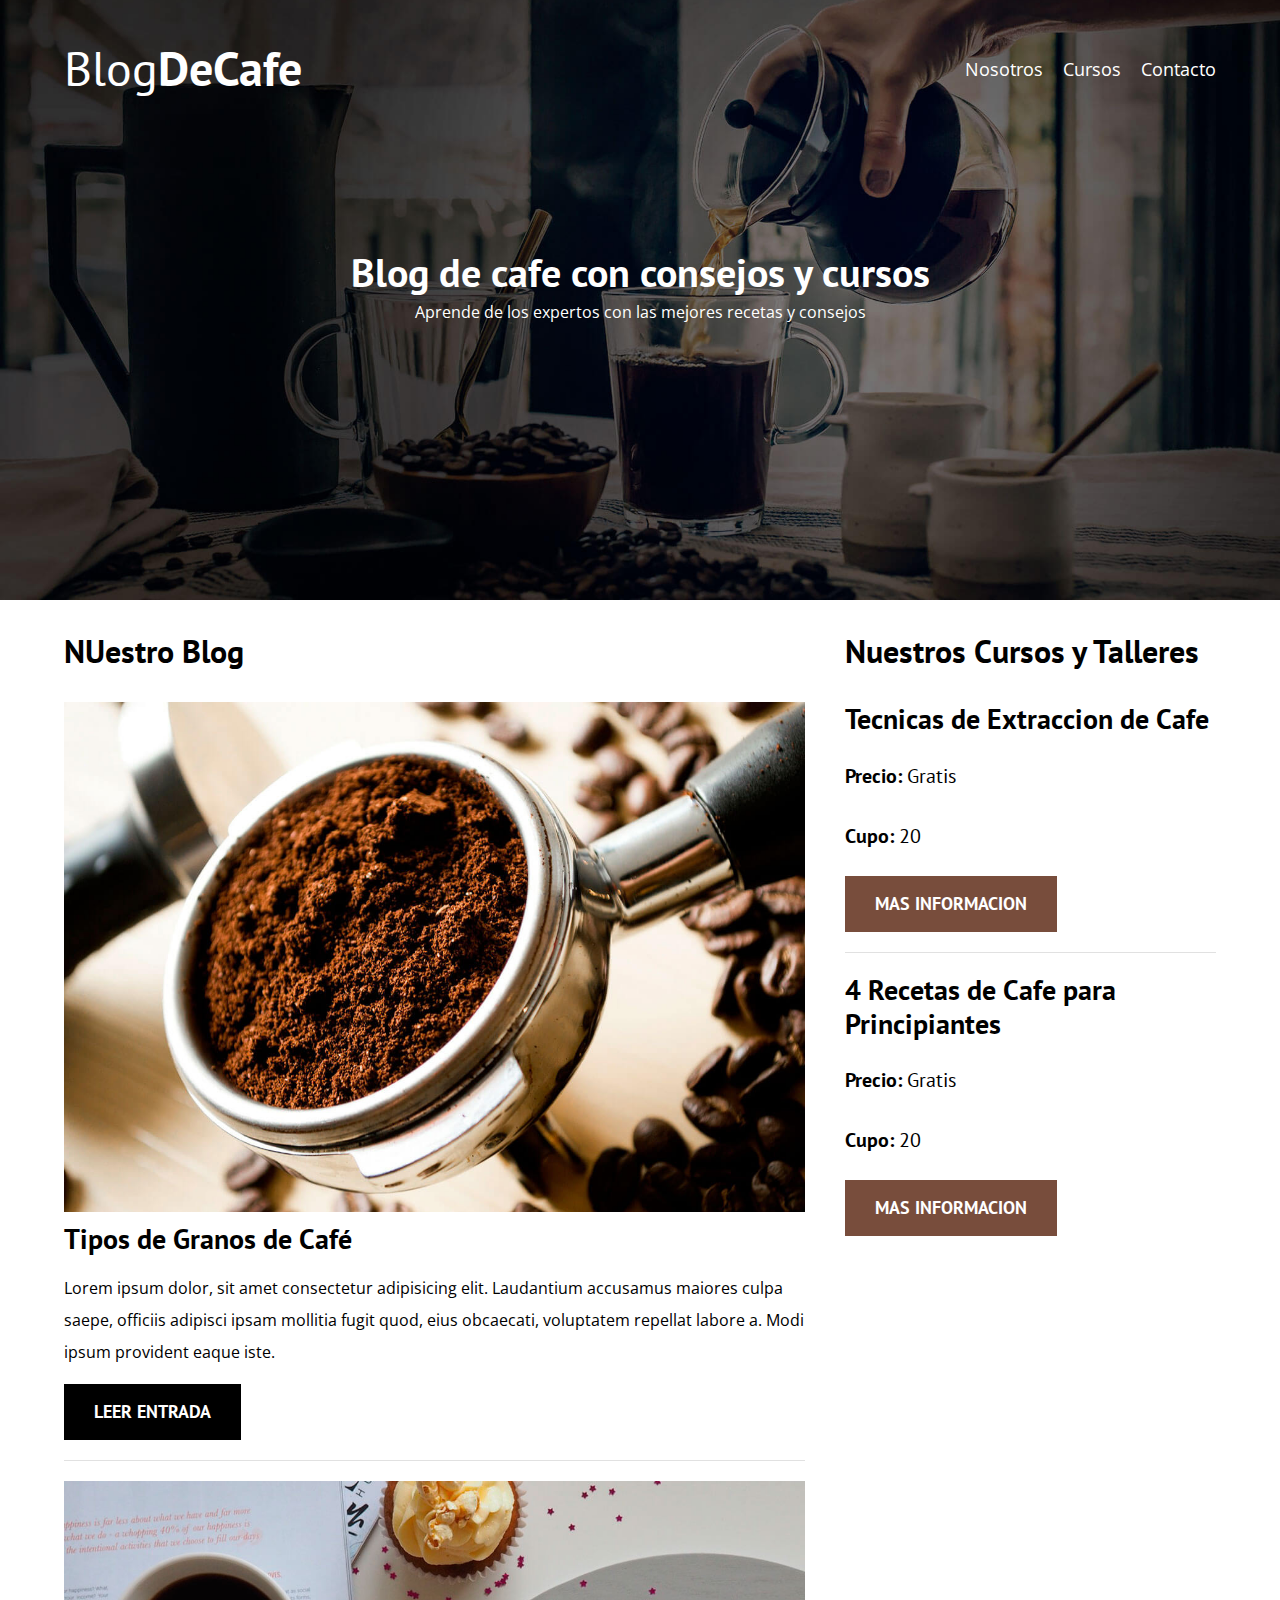
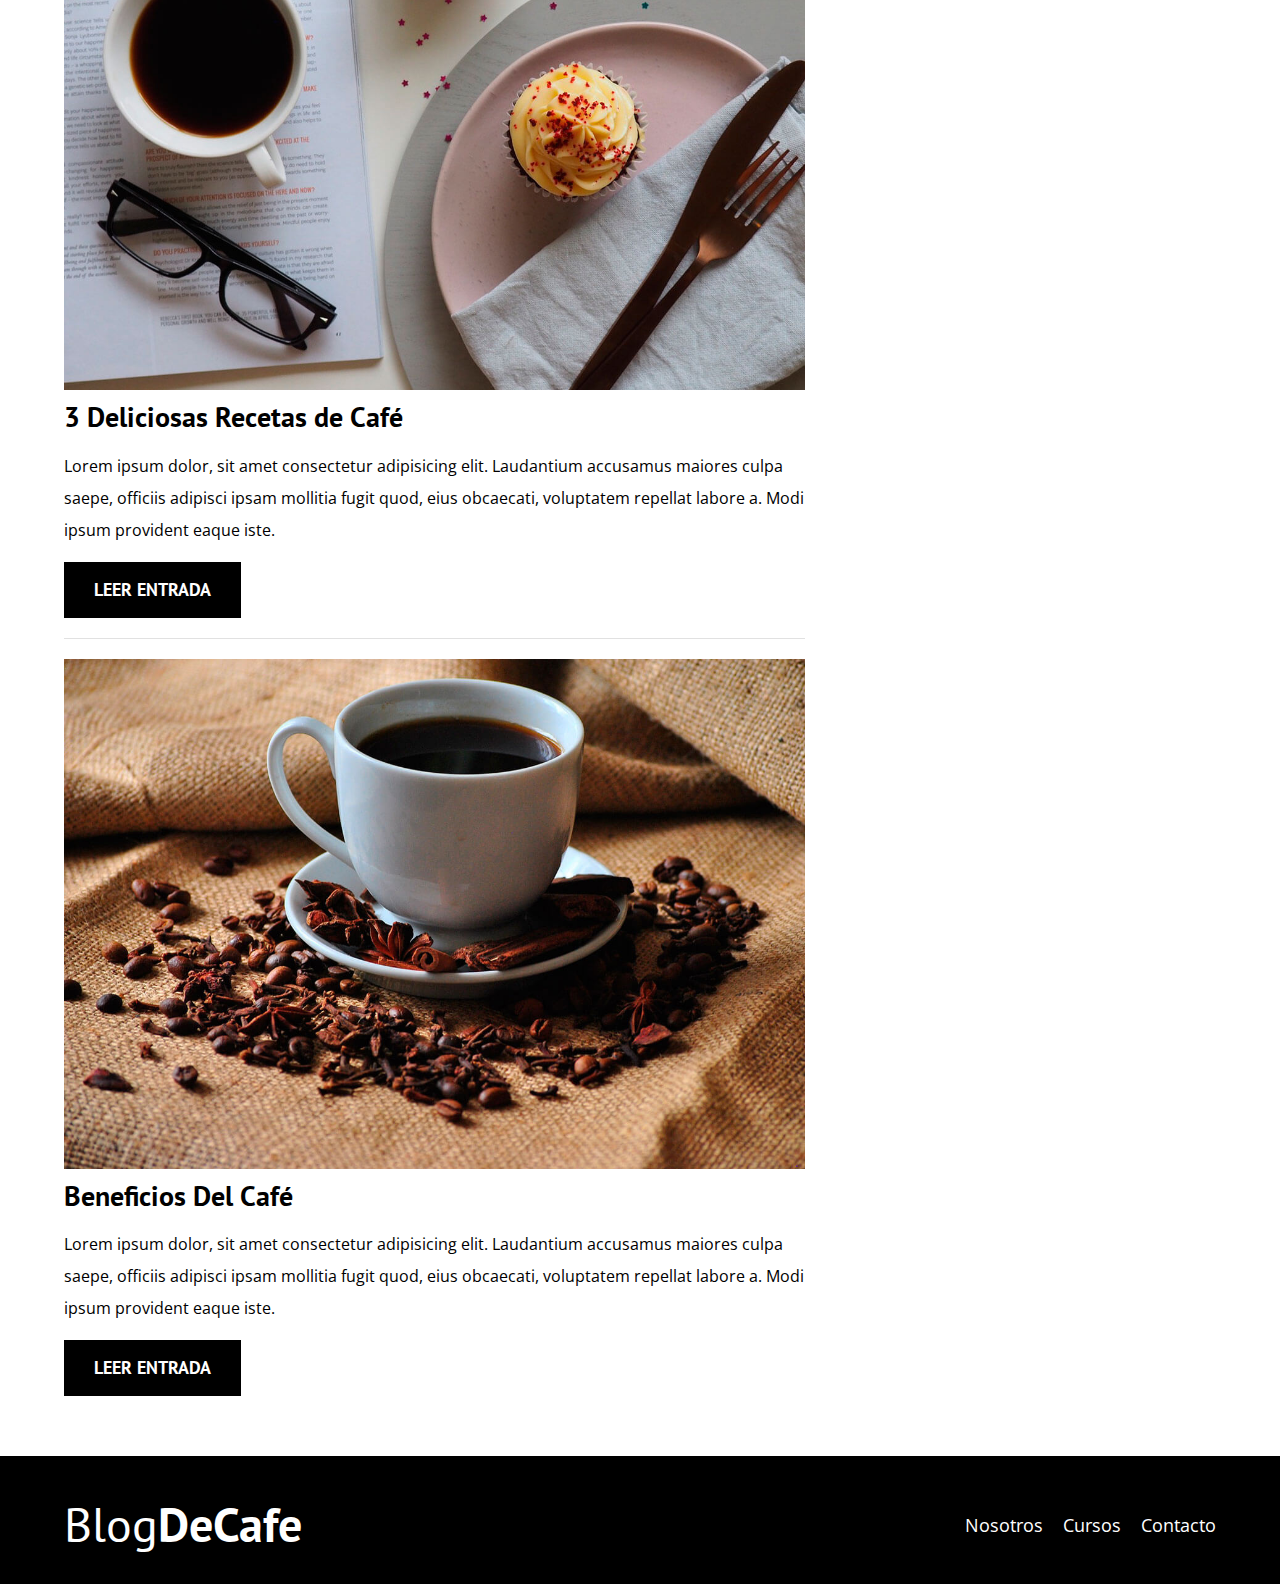
<file: Proyecto 3/index.html>
<!DOCTYPE html>
<hx5i9tml lang="en">
<head>
    <meta charset="UTF-8">
    <meta http-equiv="X-UA-Compatible" content="IE=edge">
    <meta name="viewport" content="width=device-width, initial-scale=1.0">
    <title>BlogDeCafe</title>
    <link rel="stylesheet" href="../normalizacion.css">
    <link rel="preconnect" href="https://fonts.googleapis.com">
    <link rel="preconnect" href="https://fonts.gstatic.com" crossorigin>
    <link href="https://fonts.googleapis.com/css2?family=Open+Sans&family=PT+Sans:wght@400;700&display=swap" rel="stylesheet"> 
    <link rel="stylesheet" href="css/style.css">
</head>
<body>
    <header class="header">
        <div class="contenedor">
            <div class="barra">
                <a href="index.html" class="logo">
                    <h1 class="logo__nombre no-margin centrar-texto">Blog<span class="logo__bold">DeCafe</span></h1>
                </a>

                <nav class="navegacion">
                    <a href="nosotros.html" class="navegacion__enlace">Nosotros</a>
                    <a href="cursos.html" class="navegacion__enlace">Cursos</a>
                    <a href="contacto.html" class="navegacion__enlace">Contacto</a>
                </nav>
            </div>
        </div>
        <div class="header_texto">
            <h2 class="no-margin">Blog de cafe con consejos y cursos</h2>
            <p class="no-margin">Aprende de los expertos con las mejores recetas y consejos</p>
        </div>
    </header>

    <div class="contenedor contenido-principal">
        <main class="blog">
            <h3>NUestro Blog</h3>

            <article class="entrada">
                <div class="entrada__imagen">
                    <img src="img/blog1.jpg" alt="imagen blog">
                </div>

                <div class="entrada__contenido">
                    <h4 class="no-margin">Tipos de Granos de Café</h4>
                    <p>
                        Lorem ipsum dolor, sit amet consectetur adipisicing elit. 
                        Laudantium accusamus maiores culpa saepe, officiis adipisci 
                        ipsam mollitia fugit quod, eius obcaecati, voluptatem repellat
                         labore a. Modi ipsum provident eaque iste.
                    </p>
                    <a href="entrada.html" class="boton boton--primario">Leer Entrada</a>
                </div>
            </article>

            <article class="entrada">
                <div class="entrada__imagen">
                    <img src="img/blog2.jpg" alt="imagen blog">
                </div>

                <div class="entrada__contenido">
                    <h4 class="no-margin">3 Deliciosas Recetas de Café</h4>
                    <p>
                        Lorem ipsum dolor, sit amet consectetur adipisicing elit. 
                        Laudantium accusamus maiores culpa saepe, officiis adipisci 
                        ipsam mollitia fugit quod, eius obcaecati, voluptatem repellat
                         labore a. Modi ipsum provident eaque iste.
                    </p>
                    <a href="entrada.html" class="boton boton--primario">Leer Entrada</a>
                </div>
            </article>

            <article class="entrada">
                <div class="entrada__imagen">
                    <img src="img/blog3.jpg" alt="imagen blog">
                </div>

                <div class="entrada__contenido">
                    <h4 class="no-margin">Beneficios Del Café</h4>
                    <p>
                        Lorem ipsum dolor, sit amet consectetur adipisicing elit. 
                        Laudantium accusamus maiores culpa saepe, officiis adipisci 
                        ipsam mollitia fugit quod, eius obcaecati, voluptatem repellat
                         labore a. Modi ipsum provident eaque iste.
                    </p>
                    <a href="entrada.html" class="boton boton--primario">Leer Entrada</a>
                </div>
            </article>
        </main>
        <aside class="sidebar">
            <h3>Nuestros Cursos y Talleres</h3>

            <ul class="cursos no-padding">
                <li class="widget-curos">
                    <h4 class="no-margin">Tecnicas de Extraccion de Cafe</h4>
                    <p class="widget-curso__label">Precio:
                        <span class="widget-curos__info">Gratis</span>
                    </p>
                    <p class="widget-curso__label">Cupo:
                        <span class="widget-curos__info">20</span>
                    </p>
                    <a href="entrada.html" class="boton boton--secundario">Mas Informacion</a>
                </li>
                <li class="widget-curos">
                    <h4 class="no-margin">4 Recetas de Cafe para Principiantes</h4>
                    <p class="widget-curso__label">Precio:
                        <span class="widget-curos__info">Gratis</span>
                    </p>
                    <p class="widget-curso__label">Cupo:
                        <span class="widget-curos__info">20</span>
                    </p>
                    <a href="entrada.html" class="boton boton--secundario">Mas Informacion</a>
                </li>
            </ul>
        </aside>
    </div>
    <footer class="footer">
        <div class="contenedor">
            <div class="barra">
                <a href="index.html" class="logo">
                    <h1 class="logo__nombre no-margin centrar-texto">Blog<span class="logo__bold">DeCafe</span></h1>
                </a>

                <nav class="navegacion">
                    <a href="nosotros.html" class="navegacion__enlace">Nosotros</a>
                    <a href="cursos.html" class="navegacion__enlace">Cursos</a>
                    <a href="contacto.html" class="navegacion__enlace">Contacto</a>
                </nav>
            </div>
        </div>
    </footer>
</body>
</html>
</file>
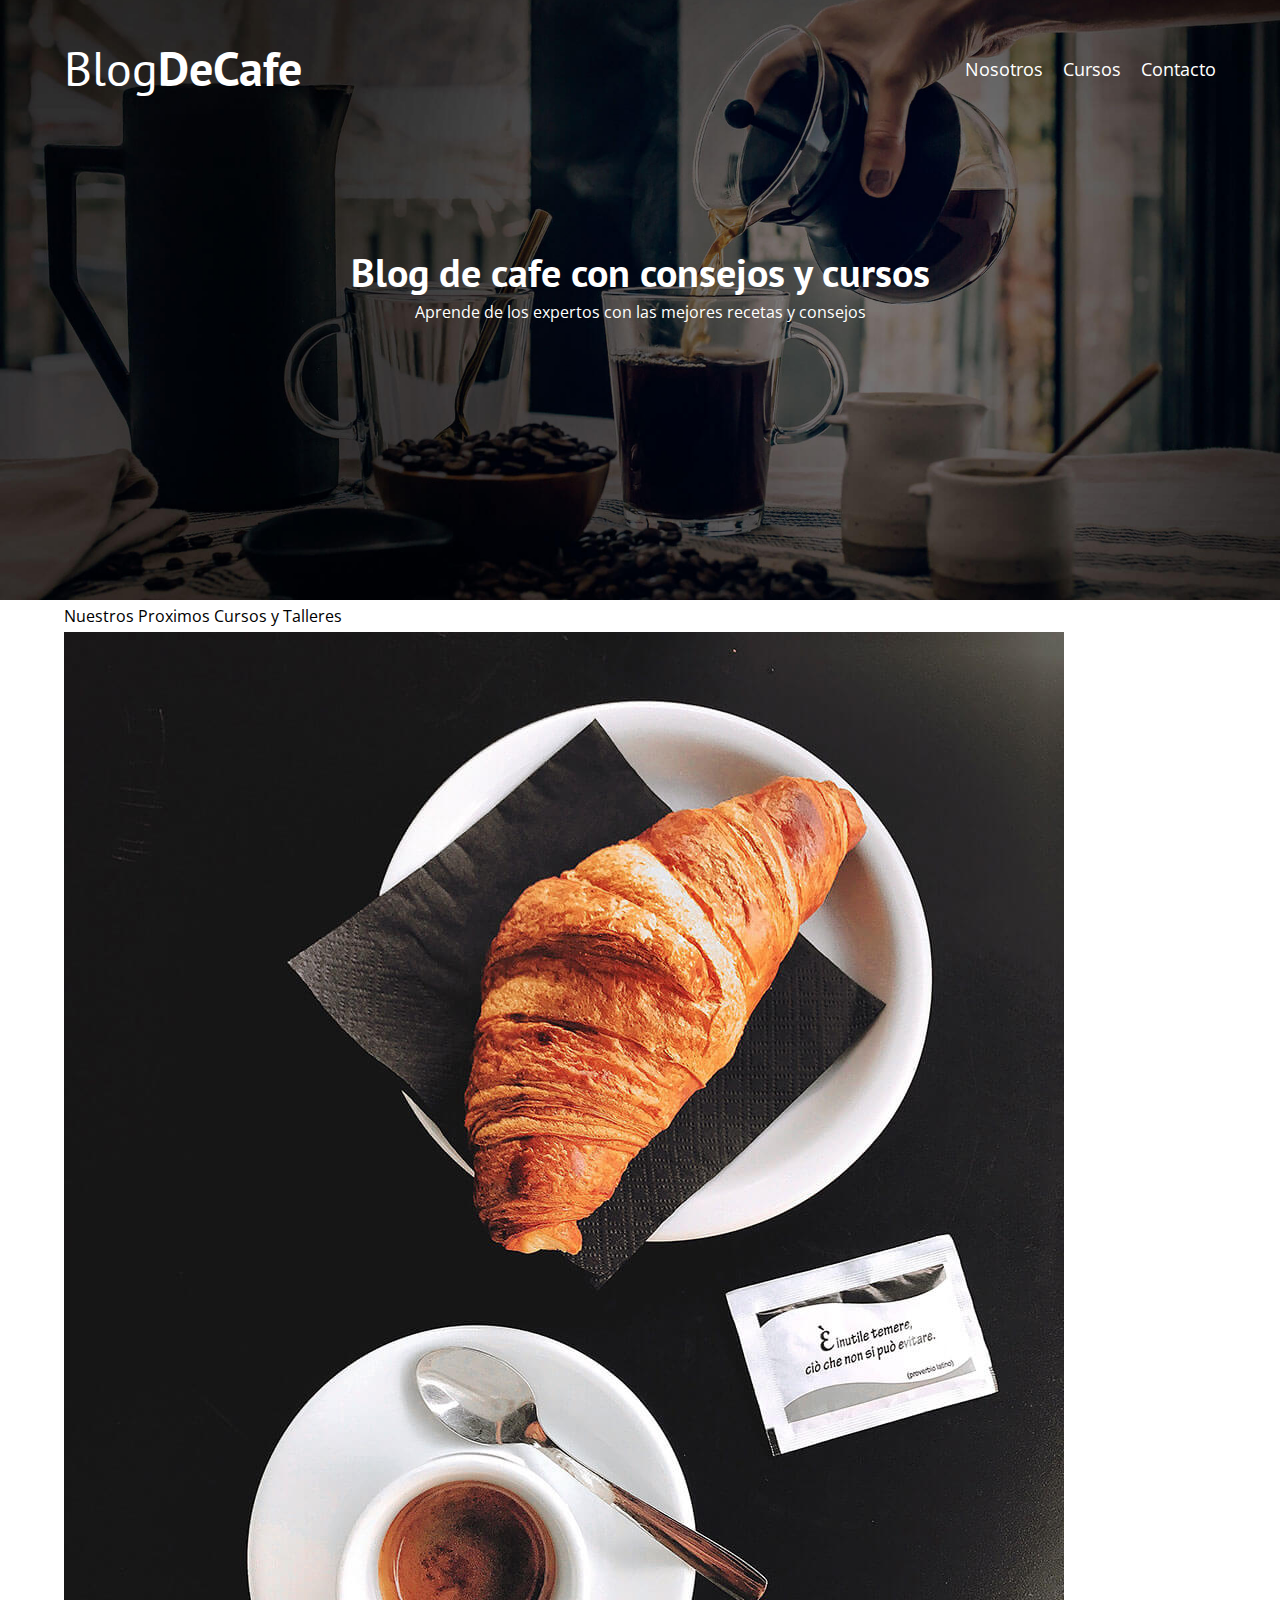
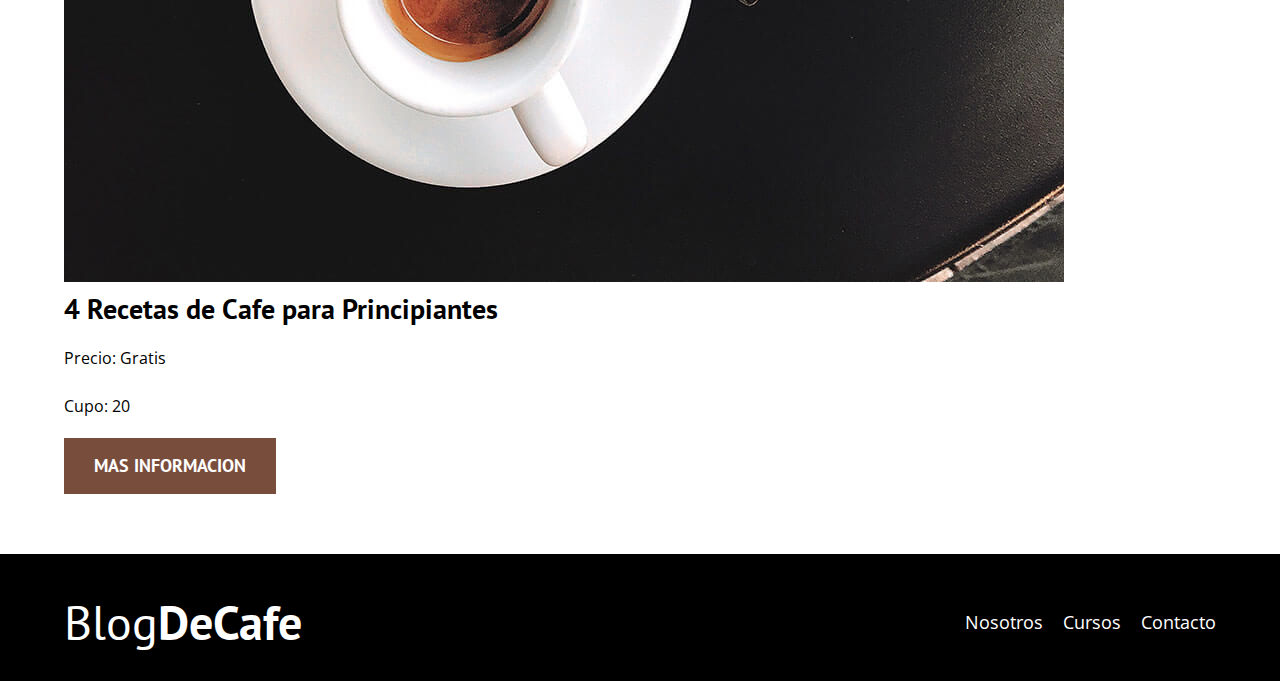
<file: Proyecto 3/cursos.html>
<!DOCTYPE html>
<hx5i9tml lang="en">
<head>
    <meta charset="UTF-8">
    <meta http-equiv="X-UA-Compatible" content="IE=edge">
    <meta name="viewport" content="width=device-width, initial-scale=1.0">
    <title>BlogDeCafe</title>
    <link rel="stylesheet" href="../normalizacion.css">
    <link rel="preconnect" href="https://fonts.googleapis.com">
    <link rel="preconnect" href="https://fonts.gstatic.com" crossorigin>
    <link href="https://fonts.googleapis.com/css2?family=Open+Sans&family=PT+Sans:wght@400;700&display=swap" rel="stylesheet"> 
    <link rel="stylesheet" href="css/style.css">
</head>
<body>
    <header class="header">
        <div class="contenedor">
            <div class="barra">
                <a href="index.html" class="logo">
                    <h1 class="logo__nombre no-margin centrar-texto">Blog<span class="logo__bold">DeCafe</span></h1>
                </a>

                <nav class="navegacion">
                    <a href="nosotros.html" class="navegacion__enlace">Nosotros</a>
                    <a href="cursos.html" class="navegacion__enlace">Cursos</a>
                    <a href="contacto.html" class="navegacion__enlace">Contacto</a>
                </nav>
            </div>
        </div>
        <div class="header_texto">
            <h2 class="no-margin">Blog de cafe con consejos y cursos</h2>
            <p class="no-margin">Aprende de los expertos con las mejores recetas y consejos</p>
        </div>
    </header>

    <main class="contenedor">
       <h class="centrar-texto">Nuestros Proximos Cursos y Talleres</h>

       <div class="curso">

            <div class="curso__img">
            <img src="img/curso1.jpg" alt="Imagen del Curso">
            </div>
            
            <div class="curso__informacion">
                <h4 class="no-margin">4 Recetas de Cafe para Principiantes</h4>
                <p class="curso__label">Precio:
                <span class="curso__info">Gratis</span>
                </p>
                <p class="curso__label">Cupo:
                <span class="curso__info">20</span>
                </p>
                <a href="entrada.html" class="boton boton--secundario">Mas Informacion</a>
            </div>
        </div>

    </main>
    <footer class="footer">
        <div class="contenedor">
            <div class="barra">
                <a href="index.html" class="logo">
                    <h1 class="logo__nombre no-margin centrar-texto">Blog<span class="logo__bold">DeCafe</span></h1>
                </a>

                <nav class="navegacion">
                    <a href="nosotros.html" class="navegacion__enlace">Nosotros</a>
                    <a href="cursos.html" class="navegacion__enlace">Cursos</a>
                    <a href="contacto.html" class="navegacion__enlace">Contacto</a>
                </nav>
            </div>
        </div>
    </footer>
</body>
</html>
</file>
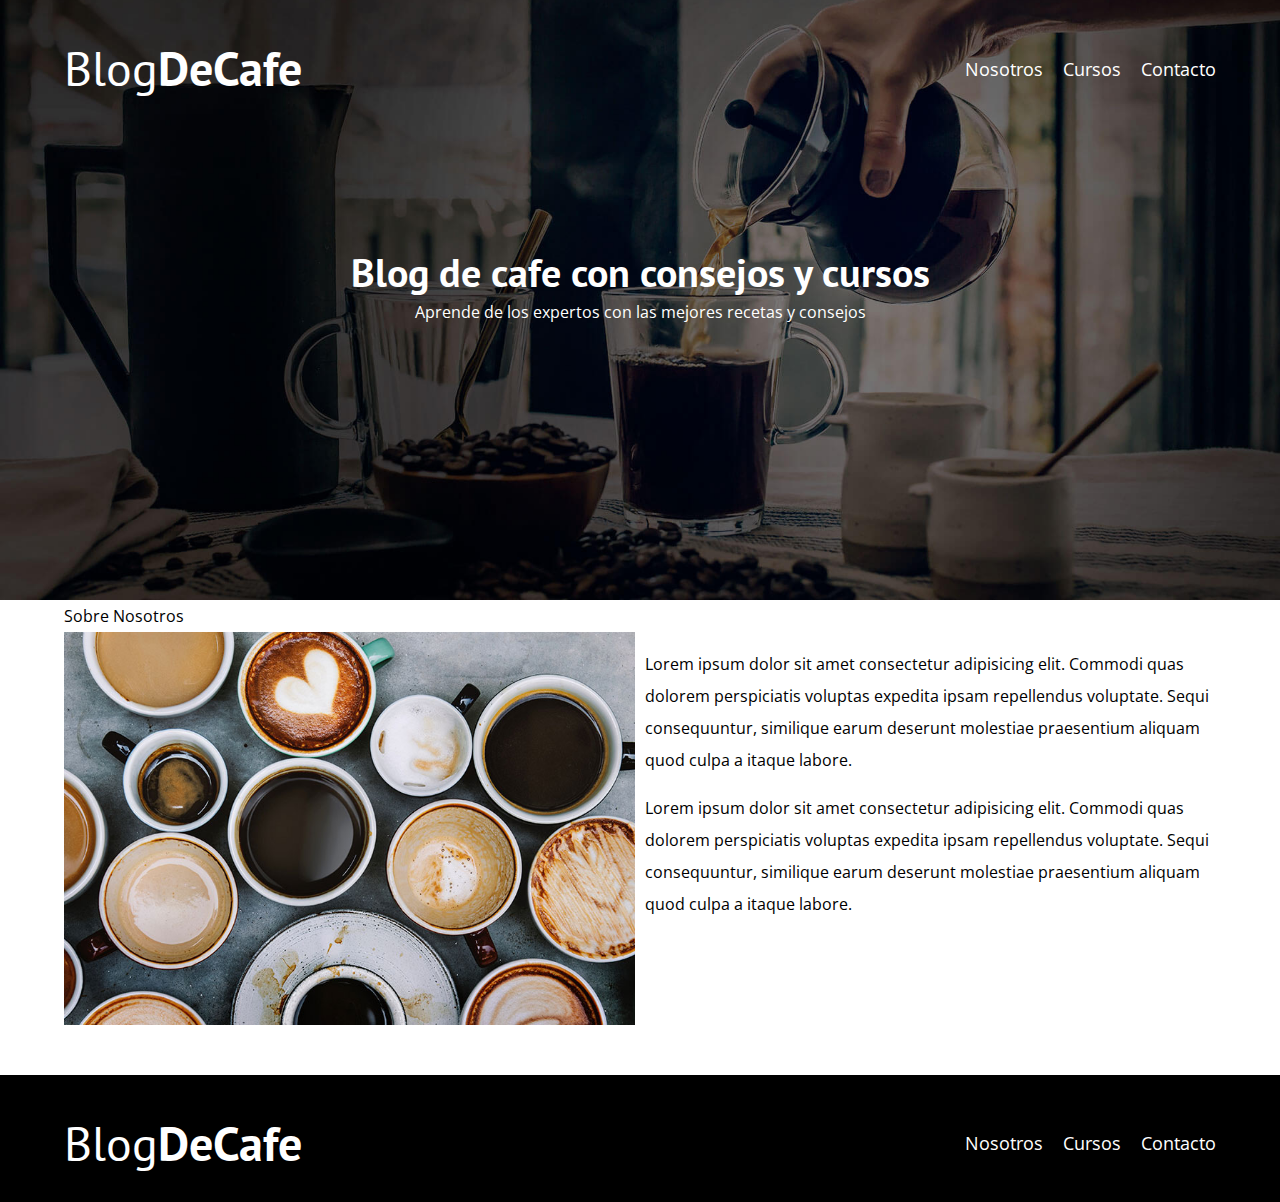
<file: Proyecto 3/nosotros.html>
<!DOCTYPE html>
<hx5i9tml lang="en">
<head>
    <meta charset="UTF-8">
    <meta http-equiv="X-UA-Compatible" content="IE=edge">
    <meta name="viewport" content="width=device-width, initial-scale=1.0">
    <title>BlogDeCafe</title>
    <link rel="stylesheet" href="../normalizacion.css">
    <link rel="preconnect" href="https://fonts.googleapis.com">
    <link rel="preconnect" href="https://fonts.gstatic.com" crossorigin>
    <link href="https://fonts.googleapis.com/css2?family=Open+Sans&family=PT+Sans:wght@400;700&display=swap" rel="stylesheet"> 
    <link rel="stylesheet" href="css/style.css">
</head>
<body>
    <header class="header">
        <div class="contenedor">
            <div class="barra">
                <a href="index.html" class="logo">
                    <h1 class="logo__nombre no-margin centrar-texto">Blog<span class="logo__bold">DeCafe</span></h1>
                </a>

                <nav class="navegacion">
                    <a href="nosotros.html" class="navegacion__enlace">Nosotros</a>
                    <a href="cursos.html" class="navegacion__enlace">Cursos</a>
                    <a href="contacto.html" class="navegacion__enlace">Contacto</a>
                </nav>
            </div>
        </div>
        <div class="header_texto">
            <h2 class="no-margin">Blog de cafe con consejos y cursos</h2>
            <p class="no-margin">Aprende de los expertos con las mejores recetas y consejos</p>
        </div>
    </header>

    <main class="contenedor">
       <h class="centrar-texto">Sobre Nosotros</h>

       <div class="sobre-nosotros">
           <div class="sobre-nosotros__img">
               <img src="img/nosotros.jpg" alt="imagen de nosotros">
           </div>
           <div class="sobre-nosotros__texto">
               <p>
                   Lorem ipsum dolor sit amet consectetur adipisicing elit. 
                   Commodi quas dolorem perspiciatis voluptas expedita ipsam 
                   repellendus voluptate. Sequi consequuntur, similique earum 
                   deserunt molestiae praesentium aliquam quod culpa a itaque
                    labore.
                </p>
                <p>
                    Lorem ipsum dolor sit amet consectetur adipisicing elit. 
                    Commodi quas dolorem perspiciatis voluptas expedita ipsam 
                    repellendus voluptate. Sequi consequuntur, similique earum 
                    deserunt molestiae praesentium aliquam quod culpa a itaque
                     labore.
               </p>
           </div>
       </div>
    </main>
    <footer class="footer">
        <div class="contenedor">
            <div class="barra">
                <a href="index.html" class="logo">
                    <h1 class="logo__nombre no-margin centrar-texto">Blog<span class="logo__bold">DeCafe</span></h1>
                </a>

                <nav class="navegacion">
                    <a href="nosotros.html" class="navegacion__enlace">Nosotros</a>
                    <a href="cursos.html" class="navegacion__enlace">Cursos</a>
                    <a href="contacto.html" class="navegacion__enlace">Contacto</a>
                </nav>
            </div>
        </div>
    </footer>
</body>
</html>
</file>
<file: Proyecto 3/css/style.css>
:root{
    --fuenteHeading: 'PT Sans', sans-serif;
    --fuenteParrafo: 'Open Sans', sans-serif;

    --primario: #784D3C;
    --gris: #e1e1e1;
    --blanco: #ffffff;
    --negro: #000000;
}

html{
    box-sizing: border-box;
    font-size: 62.5%; /* 1rem = 10px*/
    
}

*, *::before, *::after{
    box-sizing: inherit;
}

body{
    font-family: var(--fuenteParrafo);
    font-size: 1.6rem;
    line-height: 2;
    margin: 0;
    padding: 0;
}

/** globales**/
.contenedor{
    max-width: 120rem;
    width: 90%;
    margin: 0 auto;
}

a{
    text-decoration: none;
}

h1, h2, h3, h4{
    font-family: var(--fuenteHeading);
    line-height: 1.2;
}

h1{
    font-size: 4.8rem;
}
h2{
    font-size: 4rem;
}
h3{
    font-size: 3.2rem;
}
h4{
    font-size: 2.8rem;
}
img{
    max-width: 100%;
}

/** Utilidades **/
.no-margin{
    margin: 0;
}
.no-padding{
    padding: 0;
}
.centrar-texto{
    text-align: center;
}

/** Header **/
.header{
    background-image: url(../img/banner.jpg);
    height: 60rem;
    background-size: cover;
    background-repeat: no-repeat;
    background-position: center center;
}

.header_texto{
    text-align: center;
    color: var(--blanco);
    margin-top: 5rem;
}


.logo{
    color: var(--blanco);
}
.logo__nombre{  
    font-weight: 400;
}
.logo__bold{
    font-weight: 700;
}

.navegacion__enlace{
    display: block;
    text-align: center;
    font-size: 1.8rem;
    color: var(--blanco);
}
.entrada{
    border-bottom: 1px solid var(--gris);
    margin-bottom: 2rem;
}
.entrada:last-of-type{
    border: none;
    margin: 0;
}

.boton{
    display: block;
    font-family: var(--fuenteHeading);
    color: var(--blanco);
    text-align: center;
    padding: 1rem 3rem;
    font-size: 1.8rem;
    text-transform: uppercase;
    font-weight: 700;
    margin-bottom: 2rem;
}

.boton--primario{
    background-color: var(--negro);
}

.boton--secundario{
    background-color: var(--primario);
}

.cursos{
    list-style: none;
}

.widget-curos{
    border-bottom: 1px solid var(--gris);
    margin-bottom: 2rem;
}

.widget-curos:last-of-type{
    border: none;
    margin-bottom: 0;
}

.widget-curso__label{
    font-family: var(--fuenteHeading);
    font-weight: bold;

}

.widget-curos__info{
    font-weight: normal;
}   

.widget-curos__info, .widget-curso__label{
    font-size: 2rem;
}

.footer{
    background-color: var(--negro);
    padding-bottom: 3rem ;
    margin-top: 4rem;
}

.barra{
    padding-top: 4rem;
}

@media (min-width: 768px){
    .barra{
        display: flex;
        justify-content: space-between;
        align-items: center;
    }
    .navegacion{
        display: flex;
        gap: 2rem;
    }
    .header_texto{
        margin-top: 15rem;
    }
    .contenido-principal{
        display: grid;
        grid-template-columns: 2fr 1fr;
        column-gap: 4rem;
    }
    .boton{
        display: inline-block;
    }
    .sobre-nosotros{
        display: grid;
        grid-template-columns: repeat(2, 1fr);
        column-gap: 1rem;
    }
}
</file>
<file: normalizacion.css>
/*! normalize.css v8.0.1 | MIT License | github.com/necolas/normalize.css */

/* Document
   ========================================================================== */

/**
 * 1. Correct the line height in all browsers.
 * 2. Prevent adjustments of font size after orientation changes in iOS.
 */

 html {
    line-height: 1.15; /* 1 */
    -webkit-text-size-adjust: 100%; /* 2 */
  }
  
  /* Sections
     ========================================================================== */
  
  /**
   * Remove the margin in all browsers.
   */
  
  body {
    margin: 0;
  }
  
  /**
   * Render the `main` element consistently in IE.
   */
  
  main {
    display: block;
  }
  
  /**
   * Correct the font size and margin on `h1` elements within `section` and
   * `article` contexts in Chrome, Firefox, and Safari.
   */
  
  h1 {
    font-size: 2em;
    margin: 0.67em 0;
  }
  
  /* Grouping content
     ========================================================================== */
  
  /**
   * 1. Add the correct box sizing in Firefox.
   * 2. Show the overflow in Edge and IE.
   */
  
  hr {
    box-sizing: content-box; /* 1 */
    height: 0; /* 1 */
    overflow: visible; /* 2 */
  }
  
  /**
   * 1. Correct the inheritance and scaling of font size in all browsers.
   * 2. Correct the odd `em` font sizing in all browsers.
   */
  
  pre {
    font-family: monospace, monospace; /* 1 */
    font-size: 1em; /* 2 */
  }
  
  /* Text-level semantics
     ========================================================================== */
  
  /**
   * Remove the gray background on active links in IE 10.
   */
  
  a {
    background-color: transparent;
  }
  
  /**
   * 1. Remove the bottom border in Chrome 57-
   * 2. Add the correct text decoration in Chrome, Edge, IE, Opera, and Safari.
   */
  
  abbr[title] {
    border-bottom: none; /* 1 */
    text-decoration: underline; /* 2 */
    text-decoration: underline dotted; /* 2 */
  }
  
  /**
   * Add the correct font weight in Chrome, Edge, and Safari.
   */
  
  b,
  strong {
    font-weight: bolder;
  }
  
  /**
   * 1. Correct the inheritance and scaling of font size in all browsers.
   * 2. Correct the odd `em` font sizing in all browsers.
   */
  
  code,
  kbd,
  samp {
    font-family: monospace, monospace; /* 1 */
    font-size: 1em; /* 2 */
  }
  
  /**
   * Add the correct font size in all browsers.
   */
  
  small {
    font-size: 80%;
  }
  
  /**
   * Prevent `sub` and `sup` elements from affecting the line height in
   * all browsers.
   */
  
  sub,
  sup {
    font-size: 75%;
    line-height: 0;
    position: relative;
    vertical-align: baseline;
  }
  
  sub {
    bottom: -0.25em;
  }
  
  sup {
    top: -0.5em;
  }
  
  /* Embedded content
     ========================================================================== */
  
  /**
   * Remove the border on images inside links in IE 10.
   */
  
  img {
    border-style: none;
  }
  
  /* Forms
     ========================================================================== */
  
  /**
   * 1. Change the font styles in all browsers.
   * 2. Remove the margin in Firefox and Safari.
   */
  
  button,
  input,
  optgroup,
  select,
  textarea {
    font-family: inherit; /* 1 */
    font-size: 100%; /* 1 */
    line-height: 1.15; /* 1 */
    margin: 0; /* 2 */
  }
  
  /**
   * Show the overflow in IE.
   * 1. Show the overflow in Edge.
   */
  
  button,
  input { /* 1 */
    overflow: visible;
  }
  
  /**
   * Remove the inheritance of text transform in Edge, Firefox, and IE.
   * 1. Remove the inheritance of text transform in Firefox.
   */
  
  button,
  select { /* 1 */
    text-transform: none;
  }
  
  /**
   * Correct the inability to style clickable types in iOS and Safari.
   */
  
  button,
  [type="button"],
  [type="reset"],
  [type="submit"] {
    -webkit-appearance: button;
  }
  
  /**
   * Remove the inner border and padding in Firefox.
   */
  
  button::-moz-focus-inner,
  [type="button"]::-moz-focus-inner,
  [type="reset"]::-moz-focus-inner,
  [type="submit"]::-moz-focus-inner {
    border-style: none;
    padding: 0;
  }
  
  /**
   * Restore the focus styles unset by the previous rule.
   */
  
  button:-moz-focusring,
  [type="button"]:-moz-focusring,
  [type="reset"]:-moz-focusring,
  [type="submit"]:-moz-focusring {
    outline: 1px dotted ButtonText;
  }
  
  /**
   * Correct the padding in Firefox.
   */
  
  fieldset {
    padding: 0.35em 0.75em 0.625em;
  }
  
  /**
   * 1. Correct the text wrapping in Edge and IE.
   * 2. Correct the color inheritance from `fieldset` elements in IE.
   * 3. Remove the padding so developers are not caught out when they zero out
   *    `fieldset` elements in all browsers.
   */
  
  legend {
    box-sizing: border-box; /* 1 */
    color: inherit; /* 2 */
    display: table; /* 1 */
    max-width: 100%; /* 1 */
    padding: 0; /* 3 */
    white-space: normal; /* 1 */
  }
  
  /**
   * Add the correct vertical alignment in Chrome, Firefox, and Opera.
   */
  
  progress {
    vertical-align: baseline;
  }
  
  /**
   * Remove the default vertical scrollbar in IE 10+.
   */
  
  textarea {
    overflow: auto;
  }
  
  /**
   * 1. Add the correct box sizing in IE 10.
   * 2. Remove the padding in IE 10.
   */
  
  [type="checkbox"],
  [type="radio"] {
    box-sizing: border-box; /* 1 */
    padding: 0; /* 2 */
  }
  
  /**
   * Correct the cursor style of increment and decrement buttons in Chrome.
   */
  
  [type="number"]::-webkit-inner-spin-button,
  [type="number"]::-webkit-outer-spin-button {
    height: auto;
  }
  
  /**
   * 1. Correct the odd appearance in Chrome and Safari.
   * 2. Correct the outline style in Safari.
   */
  
  [type="search"] {
    -webkit-appearance: textfield; /* 1 */
    outline-offset: -2px; /* 2 */
  }
  
  /**
   * Remove the inner padding in Chrome and Safari on macOS.
   */
  
  [type="search"]::-webkit-search-decoration {
    -webkit-appearance: none;
  }
  
  /**
   * 1. Correct the inability to style clickable types in iOS and Safari.
   * 2. Change font properties to `inherit` in Safari.
   */
  
  ::-webkit-file-upload-button {
    -webkit-appearance: button; /* 1 */
    font: inherit; /* 2 */
  }
  
  /* Interactive
     ========================================================================== */
  
  /*
   * Add the correct display in Edge, IE 10+, and Firefox.
   */
  
  details {
    display: block;
  }
  
  /*
   * Add the correct display in all browsers.
   */
  
  summary {
    display: list-item;
  }
  
  /* Misc
     ========================================================================== */
  
  /**
   * Add the correct display in IE 10+.
   */
  
  template {
    display: none;
  }
  
  /**
   * Add the correct display in IE 10.
   */
  
  [hidden] {
    display: none;
  }
</file>
